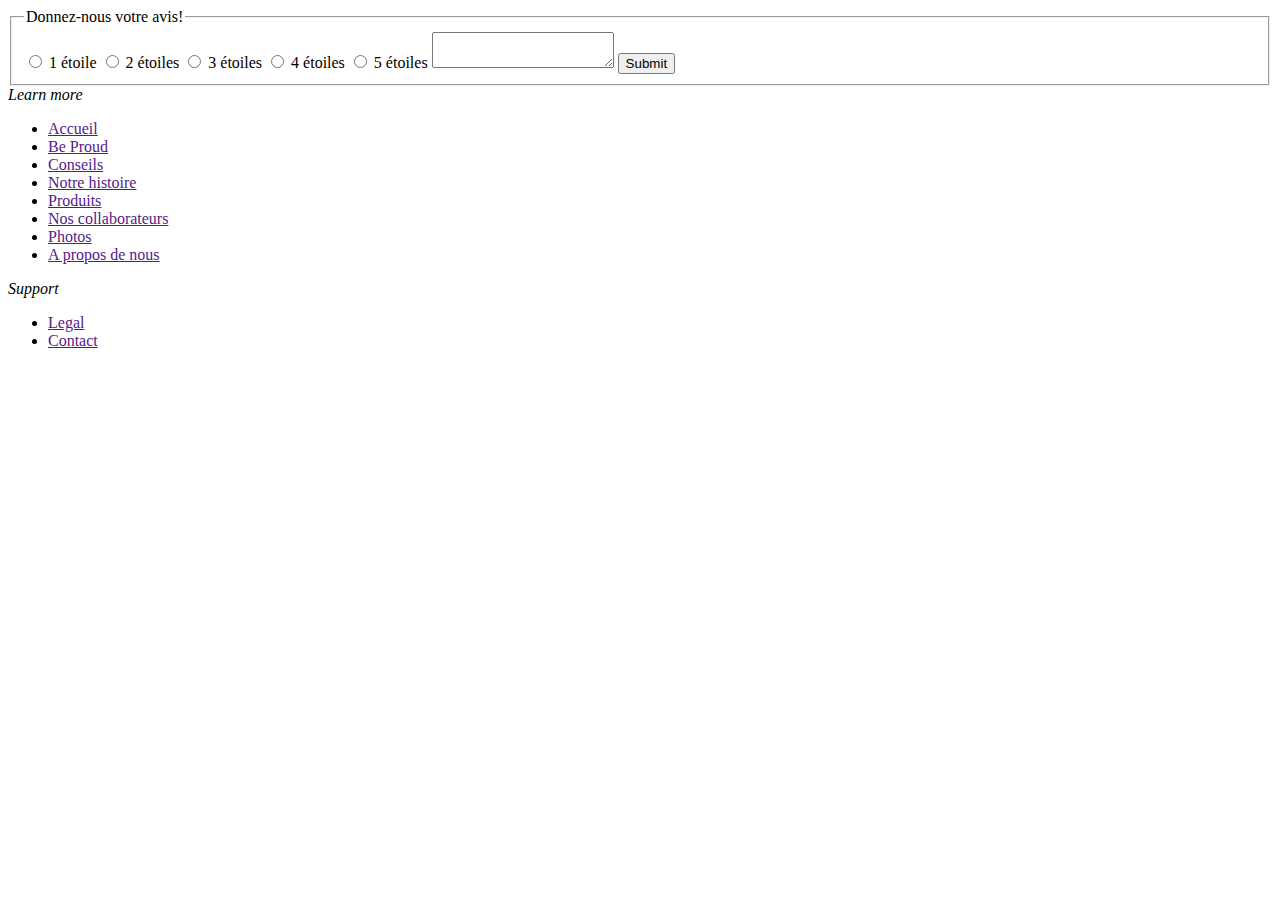
<file: html/footer.html>
<!DOCTYPE html>
<html lang="fr">
<head>
    <meta charset="UTF-8">
    <meta name="viewport" content="width=device-width, initial-scale=1.0">
    <title>Document</title>
</head>
<body>

</body>
<footer>
    <fieldset>
        <legend>Donnez-nous votre avis!</legend>
        <input type="radio" name="satisfaction" value="1">
        <label for="value">1 étoile</label>
        <input type="radio" name="satisfaction" value="2">
        <label for="value">2 étoiles</label>
        <input type="radio" name="satisfaction" value="3">
        <label for="value">3 étoiles</label>
        <input type="radio" name="satisfaction" value="4">
        <label for="value">4 étoiles</label>
        <input type="radio" name="satisfaction" value="5">
        <label for="value">5 étoiles</label>
        <textarea name="feed-back" id="feed-back"></textarea>
        <button type="submit">Submit</button>
    </fieldset>
    <em>Learn more</em> 
    <ul>
        <li><a href="">Accueil</a></li>
        <li><a href="">Be Proud</a></li>
        <li><a href="">Conseils</a></li>
        <li><a href="">Notre histoire</a></li>
        <li><a href="">Produits</a></li>
        <li><a href="">Nos collaborateurs</a></li>
        <li><a href="">Photos</a></li>
        <li><a href="">A propos de nous</a></li>
    </ul>
    <em>Support</em>
    <ul>
        <li><a href="">Legal</a></li>
        <li><a href="">Contact</a></li>
    </ul>

</footer>
</html>
</file>
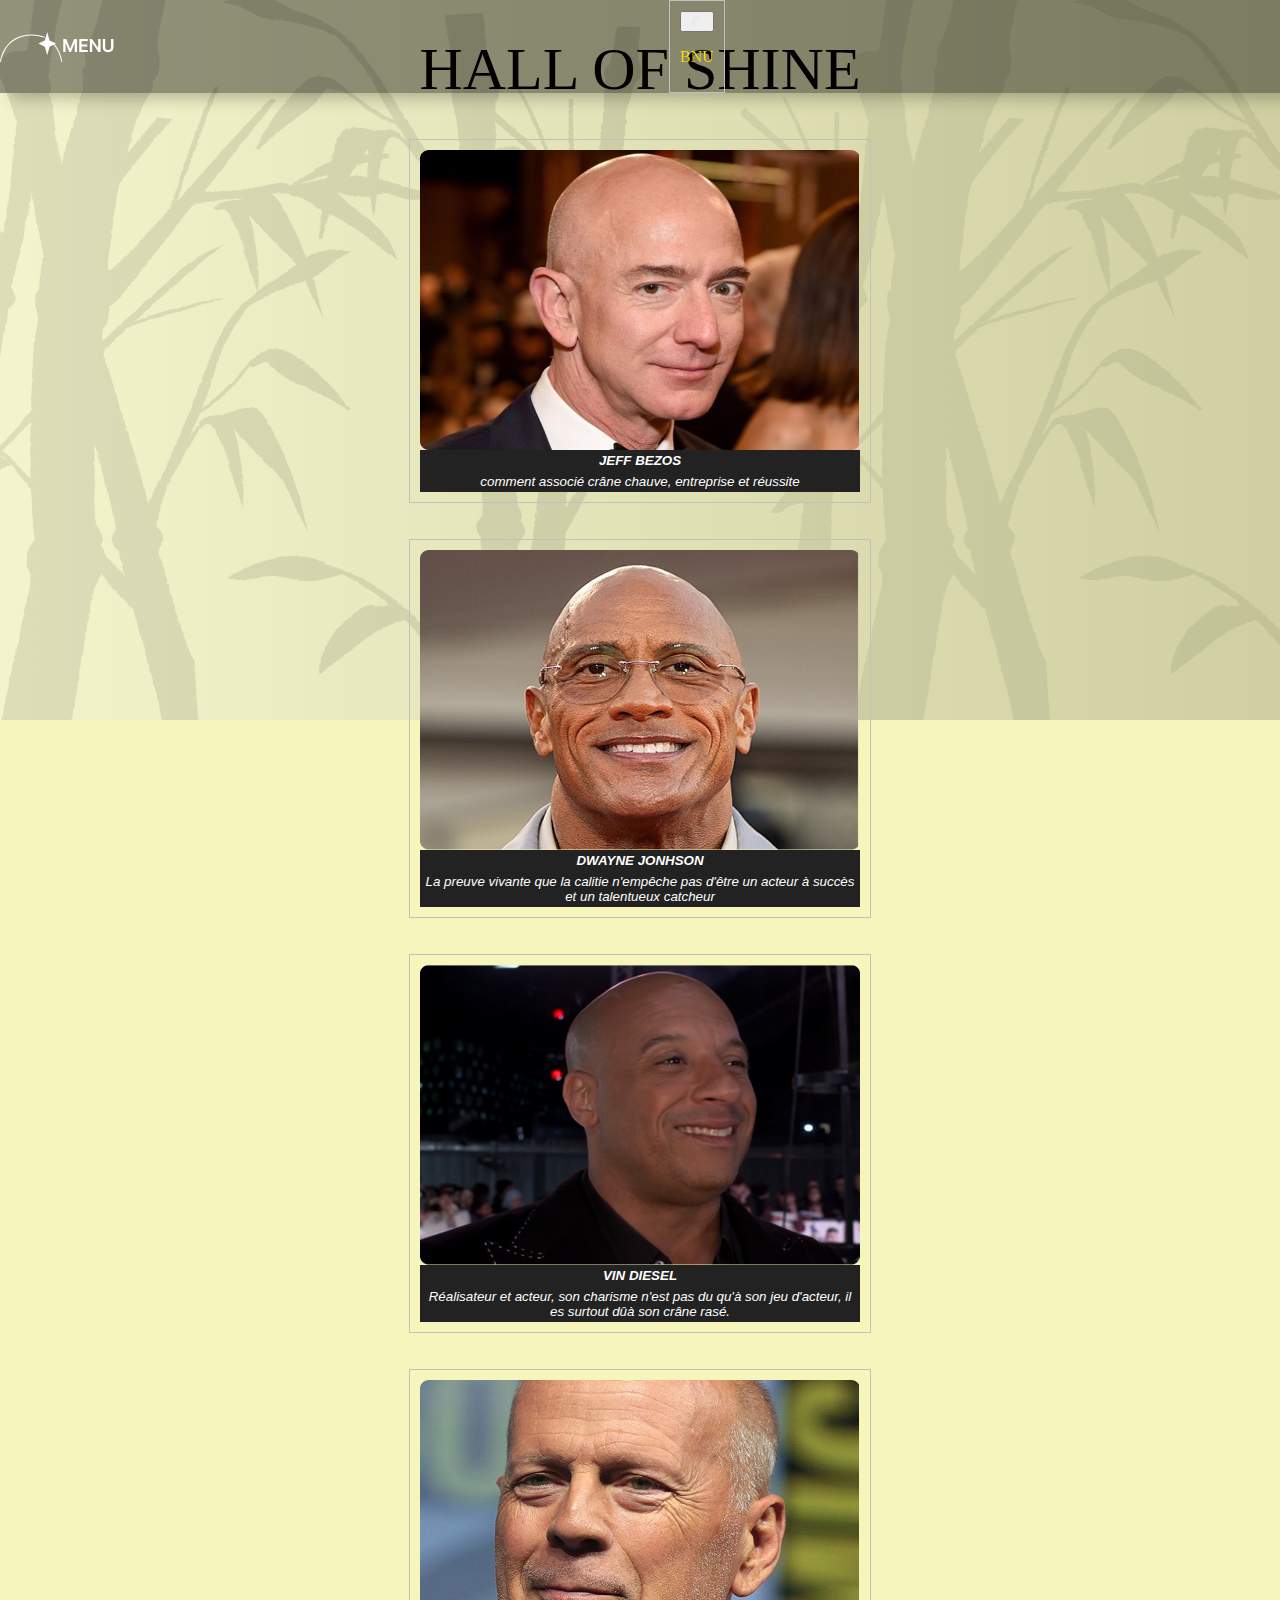
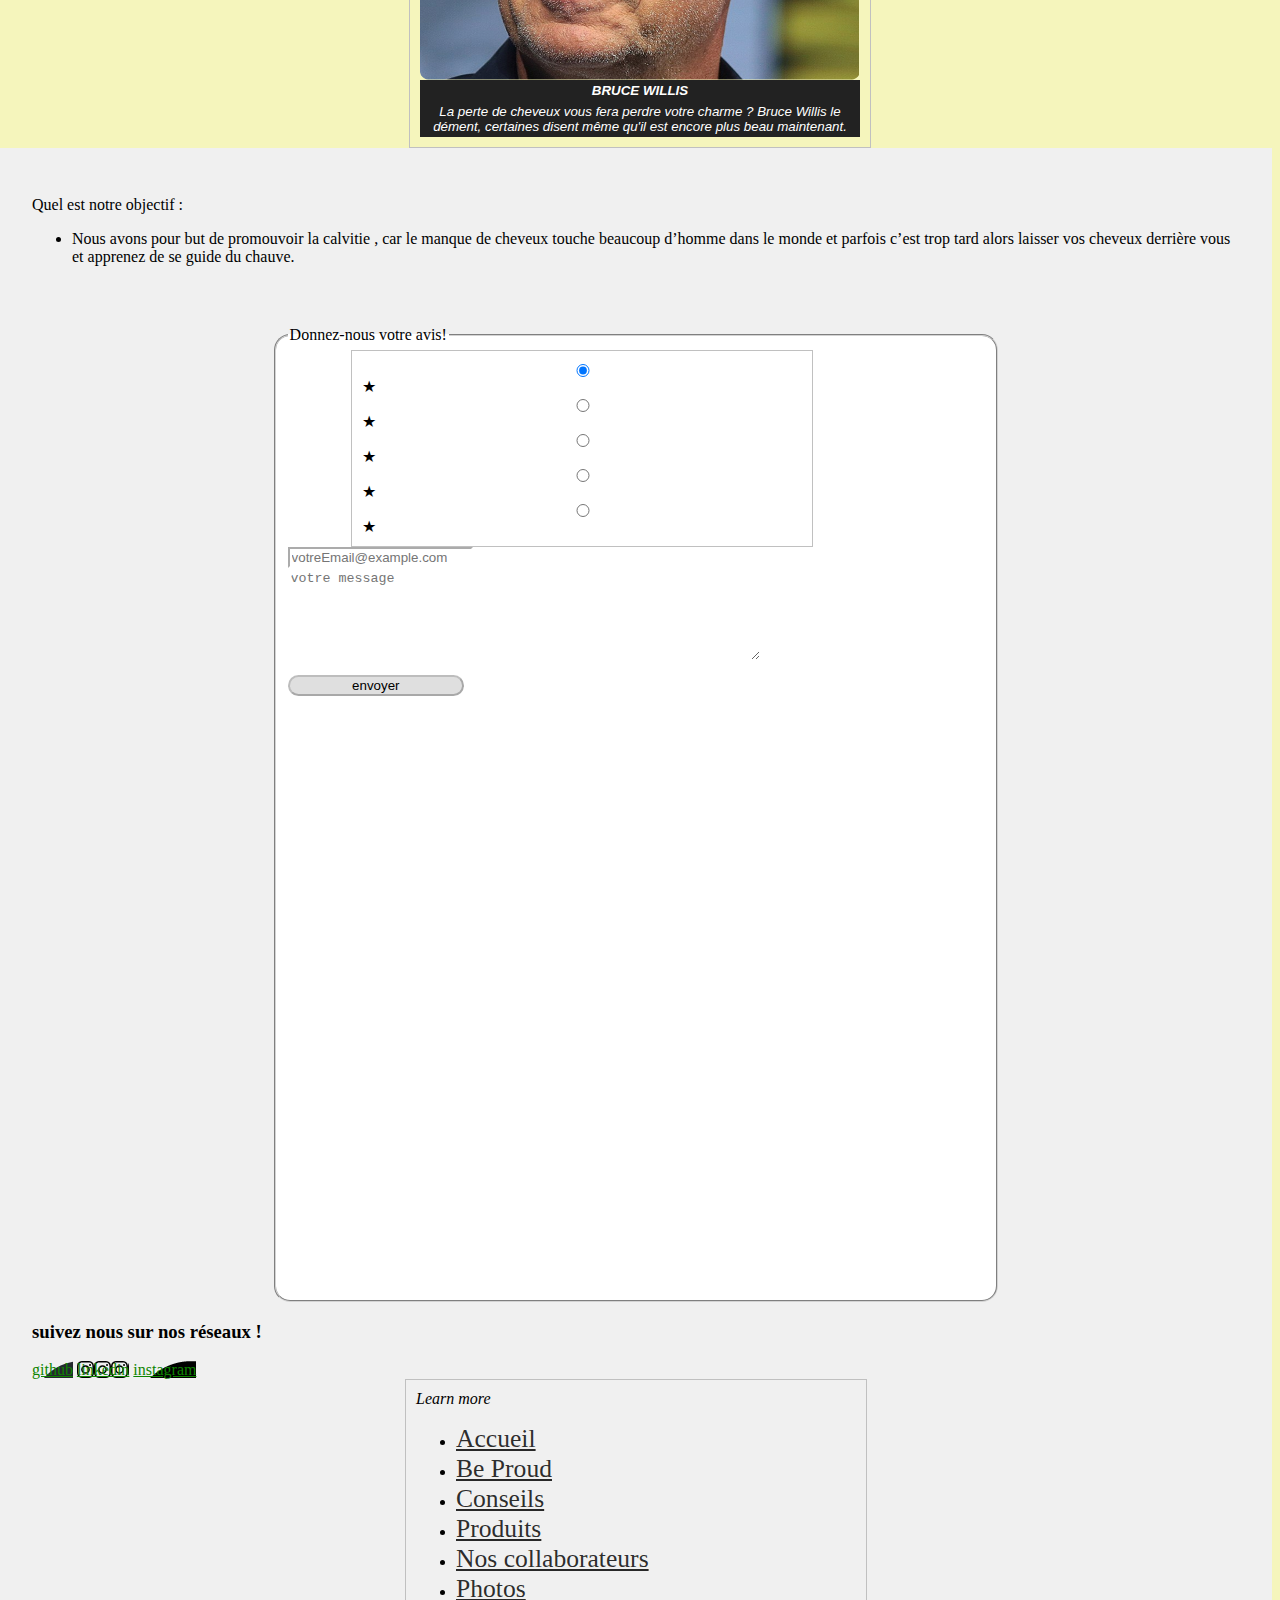
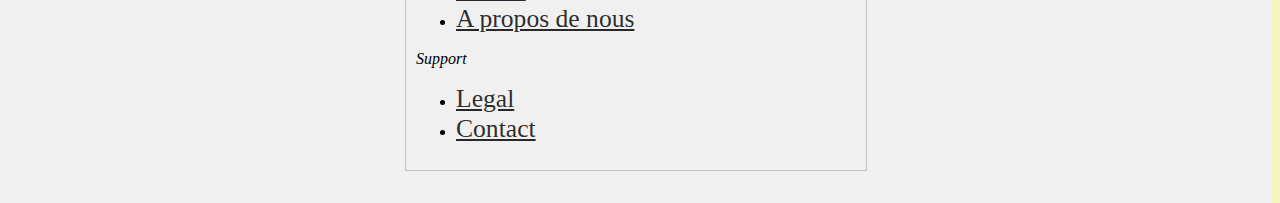
<file: html/photo.html>
<!DOCTYPE html>
<html>
<head>
    <meta charset='utf-8'>
    <meta http-equiv='X-UA-Compatible' content='IE=edge'>
    <title>photo</title>
    <meta name='viewport' content='width=device-width, initial-scale=1'>
    <link rel='stylesheet' type='text/css' media='screen' href='../css/light-theme.css'>
    <link rel='stylesheet' type='text/css' media='screen' href='../css/global.css'>
    <link rel='stylesheet' type='text/css' media='screen' href='../css/photo-tel-tab.css'>
    <link rel='stylesheet' type='text/css' media='screen' href='../css/photo-pc.css'>
    <script src='../javascript/main.js'></script>
</head>
<body>
    <header>
                <svg width="114" height="30" viewBox="0 0 114 30" fill="#ffffff" xmlns="http://www.w3.org/2000/svg">
                    <g id="logo">
                        <path d="M49.5732 8.44434L55.9658 11.5693L54.5967 12.2383C55.668 13.5042 56.5969 14.8164 57.3965 16.1309C59.4797 19.5555 60.705 22.9762 61.4092 25.5381C61.7614 26.8195 61.9843 27.8888 62.1191 28.6396C62.1866 29.0151 62.232 29.3122 62.2607 29.5156C62.2751 29.6169 62.2853 29.6954 62.292 29.749C62.2953 29.7758 62.2972 29.7973 62.2988 29.8115C62.2996 29.8185 62.3004 29.8243 62.3008 29.8281C62.301 29.8296 62.3016 29.831 62.3018 29.832V29.834C62.2996 29.8346 62.2675 29.8386 61.8047 29.8887C61.3467 29.9382 61.3104 29.9421 61.3076 29.9424C61.3076 29.9419 61.3077 29.9406 61.3076 29.9395C61.3073 29.9369 61.3063 29.9324 61.3057 29.9268C61.3043 29.9152 61.3028 29.8969 61.2998 29.873C61.2938 29.8247 61.2841 29.7512 61.2705 29.6553C61.2434 29.4633 61.1999 29.1789 61.1348 28.8164C61.0045 28.0911 60.7875 27.0514 60.4443 25.8027C59.7572 23.303 58.564 19.9745 56.542 16.6504C55.7276 15.3116 54.7757 13.9752 53.6699 12.6914L49.5732 14.6943L47.207 23.1396L44.8418 14.6943L38.4492 11.5693L44.8418 8.44434L47.207 0L49.5732 8.44434ZM31.8809 2.39258C36.9657 2.39259 41.2138 3.33828 44.7598 4.87793L44.4873 5.84961C41.0333 4.32863 36.8782 3.39259 31.8809 3.39258C17.8009 3.39263 10.104 10.0335 5.90527 16.6582C3.7994 19.981 2.5698 23.3078 1.86719 25.8057C1.51615 27.0537 1.29783 28.0928 1.16699 28.8174C1.10166 29.1792 1.05814 29.4627 1.03125 29.6543C1.01782 29.75 1.00784 29.8239 1.00195 29.8721C0.999095 29.8955 0.997397 29.9133 0.996094 29.9248C0.995487 29.9302 0.995397 29.9349 0.995117 29.9375C0.994934 29.9387 0.994225 29.9399 0.994141 29.9404C0.991428 29.9401 0.95579 29.9368 0.49707 29.8887C0.0400634 29.8407 0.00293989 29.8358 0 29.835V29.834C0.000127267 29.8329 0.00074482 29.831 0.000976562 29.8291C0.00139947 29.8252 0.00117926 29.8195 0.00195312 29.8125C0.00357985 29.7982 0.0064837 29.7769 0.00976562 29.75C0.0163491 29.6961 0.0267724 29.6172 0.0410156 29.5156C0.0696006 29.3119 0.114787 29.0153 0.182617 28.6396C0.318342 27.888 0.544512 26.8178 0.905273 25.5352C1.62638 22.9715 2.88934 19.5489 5.06055 16.123C9.41665 9.24996 17.4125 2.39263 31.8809 2.39258ZM105.171 15.2637C105.171 15.809 105.29 16.2947 105.528 16.7207C105.771 17.1468 106.112 17.4817 106.551 17.7246C106.99 17.9632 107.51 18.082 108.111 18.082C108.712 18.082 109.232 17.9632 109.671 17.7246C110.114 17.4817 110.455 17.1468 110.693 16.7207C110.932 16.2947 111.051 15.809 111.051 15.2637V6.90918H113.423V15.4619C113.423 16.3993 113.201 17.224 112.758 17.9355C112.319 18.6471 111.701 19.203 110.904 19.6035C110.108 19.9998 109.176 20.1982 108.111 20.1982C107.042 20.1982 106.108 19.9997 105.312 19.6035C104.515 19.2029 103.896 18.6472 103.457 17.9355C103.018 17.224 102.799 16.3993 102.799 15.4619V6.90918H105.171V15.2637ZM70.0791 16.3945H70.2334L74.1191 6.90918H77.0215V20H74.7461V11.0068H74.624L71.0068 19.9619H69.3057L65.6885 10.9873H65.5664V20H63.291V6.90918H66.1934L70.0791 16.3945ZM87.7578 8.89746H81.6152V12.4512H87.3164V14.4385H81.6152V18.0117H87.8086V20H79.2441V6.90918H87.7578V8.89746ZM98.1016 15.832H98.2168V6.90918H100.575V20H98.4658L92.2979 11.083H92.1885V20H89.8174V6.90918H91.9395L98.1016 15.832Z" fill="white" style="mix-blend-mode:difference"/>
                    </g>
                </svg>
                <figure class="FooterFlexFigure">
                    <button title="changer de contraste" id="contraste">☾</button>
                    <p id="BNUlogo" onclick="GotoHP(event)">BNU</p>
                </figure>
    </header>
    
    <h1 class="titre">
        HALL OF SHINE 
    </h1>
    <figure>
        <img src="../img/photo/jeff_bezos.png" alt="jeff bezos">
        <figcaption class="titre-gens">
            JEFF BEZOS
        </figcaption>
        <figcaption>
            comment associé crâne chauve, entreprise et réussite
        </figcaption>
    </figure>
    <br>
    <br>   
    <figure>
        <img src="../img/photo/the_rock.png" alt="the rock">
        <figcaption class="titre-gens">
            DWAYNE JONHSON
        </figcaption>
        <figcaption>
            La preuve vivante que la calitie n'empêche pas d'être un acteur à succès et un talentueux catcheur
        </figcaption>
    </figure>
    <br>
    <br>
    <figure>
        <img src="../img/photo/vin_diesel.png" alt="vien diesel">
        <figcaption class="titre-gens">
            VIN DIESEL
        </figcaption>
        <figcaption>
            Réalisateur et acteur, son charisme n'est pas du qu'à son jeu d'acteur, il es surtout dûà son crâne rasé.
        </figcaption>
    </figure>
    <br>
    <br>
    </figure>
        <figure>
        <img src="../img/photo/Bruce_willis.png" alt="bruce willis">
        <figcaption class="titre-gens">
            BRUCE WILLIS
        </figcaption>
        <figcaption>
            La perte de cheveux vous fera perdre votre charme ? Bruce Willis le dément, certaines disent même qu'il est encore plus beau maintenant.
        </figcaption>
    </figure>

    <footer>
            <p>Quel est notre objectif :</p>
            <ul>
                <li>
                    Nous avons pour but de promouvoir la calvitie , car le manque de cheveux touche beaucoup d’homme dans le monde et parfois c’est trop tard alors laisser vos cheveux derrière vous et apprenez de se guide du chauve.
                </li>
            </ul>
            <fieldset id="messageBox">
                <legend>Donnez-nous votre avis!</legend>
                <figure id="scoreBox">
                    <input type="radio" checked name="starsRating" id="var5" value="5">
                    <label for="var5" class="rating">
                        ★
                    </label>
                    <input type="radio" name="starsRating" id="var4" value="4">
                    <label for="var4" class="rating">
                        ★
                    </label>                
                    <input type="radio" name="starsRating" id="var3" value="3">
                    <label for="var3" class="rating">
                        ★
                    </label>
                    <input type="radio" name="starsRating" id="var2" value="2">
                    <label for="var2" class="rating">
                        ★
                    </label>

                    <input type="radio" name="starsRating" id="var1" value="1">
                    <label for="var1" class="rating">
                        ★
                    </label>
                </figure>
                <input type="email" id="email-feed-back" name="email-address" placeholder="votreEmail@example.com">
                <textarea name="feed-back" id="feed-back" placeholder="votre message"></textarea>
                <button type="submit" id="submitButton">envoyer</button>
            </fieldset>
            <h3>suivez nous sur nos réseaux !</h3>
            <a href="https://github.com/Lohann-B/Beaute-a-Nu" id="githubLink" class="iconSocialMedia">github</a>
            <a href="https://www.instagram.com/beautee.anu?igsh=MXI0djlrMmJnczFodQ==" id="igLink" class="iconSocialMedia">linkedin</a>
            <a href="https://www.linkedin.com/in/lowann-php-my-balbas-a757a539a/" id="linkedinLink" class="iconSocialMedia">instagram</a>
            <figure id="footer">
                <em>Learn more</em> 
                <ul>
                    <li><a href="/index.html">Accueil</a></li>
                    <li><a href="/html/histoire.html">Be Proud</a></li>
                    <li><a href="/html/conseils.html">Conseils</a></li>
                    <li><a href="/html/produit.html">Produits</a></li>
                    <li><a href="/html/collaborateurs.html">Nos collaborateurs</a></li>
                    <li><a href="/html/photo.html">Photos</a></li>
                    <li><a href="/html/a-propos-de-nous.html">A propos de nous</a></li>
                </ul>
                <em>Support</em>
                <ul>
                    <li><a href="/html/source.html">Legal</a></li>
                    <li><a href="/html/contact.html">Contact</a></li>
                </ul>
            </figure>
        </footer>
    </body>
</html>
</file>
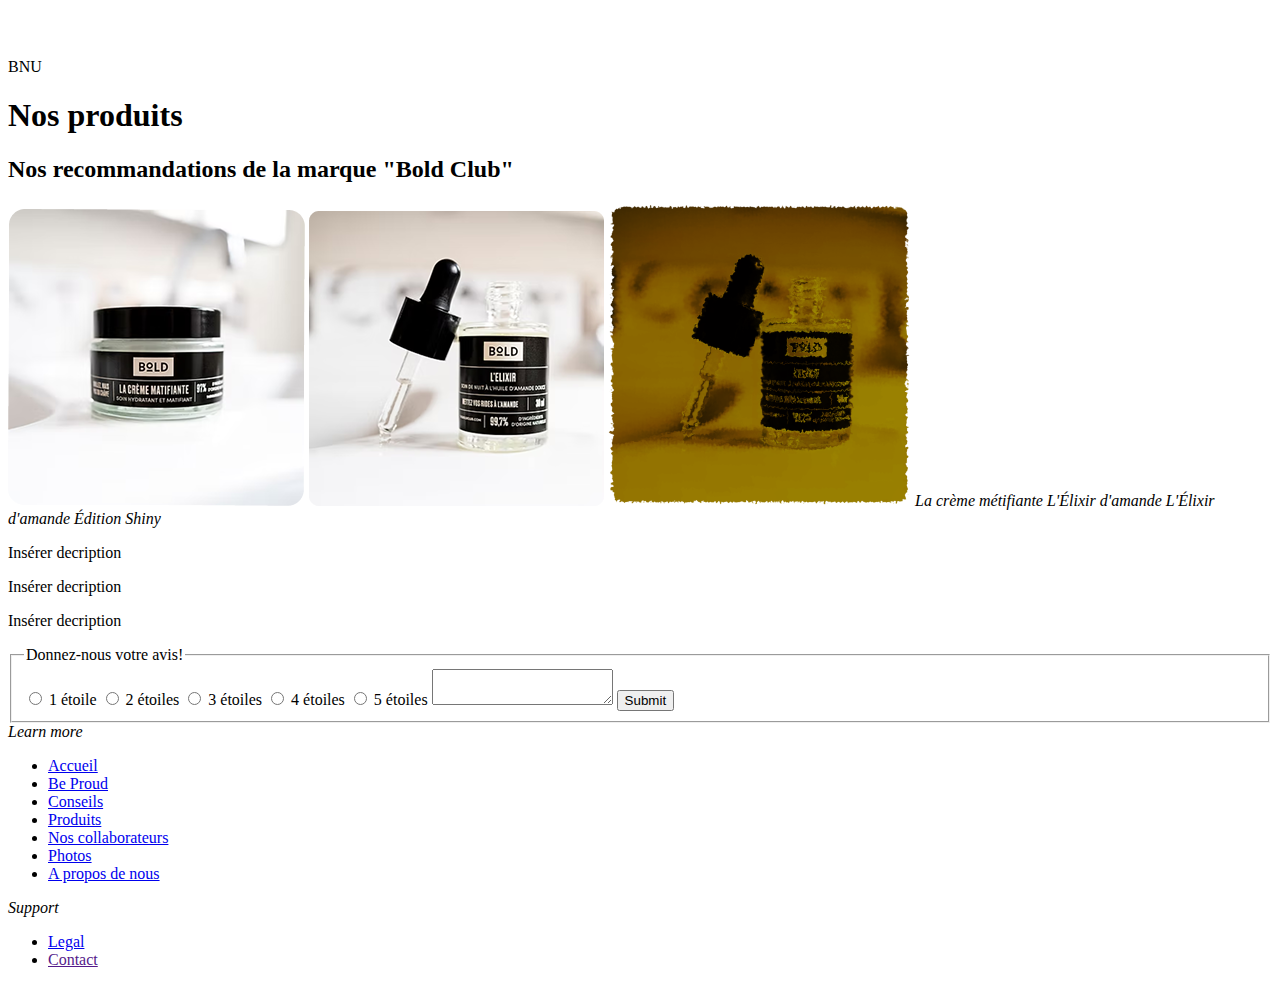
<file: html/produit.html>
<!DOCTYPE HTML>
<html lang="en">
    <head>
        <meta charset="UTF-8">
    </head>
    <header>
            <img src="../img/logo.png">
            <p>BNU</p>
    </header>
    <body>
        <h1>Nos produits</h1>
        <h2>Nos recommandations de la marque "Bold Club"</h2>
        <img src="../img/bc_creme.png">
        <img src="../img/bc_elixir.png">
        <img src="../img/bc_elex_shy.png">
        <em>La crème métifiante</em>
        <em>L'Élixir d'amande</em>
        <em>L'Élixir d'amande Édition Shiny</em>
        <p>Insérer decription</p>
        <p>Insérer decription</p>
        <p>Insérer decription</p>
    </body>
<footer>
    <fieldset>
        <legend>Donnez-nous votre avis!</legend>
        <input type="radio" name="satisfaction" value="1">
        <label for="value">1 étoile</label>
        <input type="radio" name="satisfaction" value="2">
        <label for="value">2 étoiles</label>
        <input type="radio" name="satisfaction" value="3">
        <label for="value">3 étoiles</label>
        <input type="radio" name="satisfaction" value="4">
        <label for="value">4 étoiles</label>
        <input type="radio" name="satisfaction" value="5">
        <label for="value">5 étoiles</label>
        <textarea name="feed-back" id="feed-back"></textarea>
        <button type="submit">Submit</button>
    </fieldset>
    <em>Learn more</em> 
    <ul>
        <li><a href="/index.html">Accueil</a></li>
        <li><a href="/html/histoire.html">Be Proud</a></li>
        <li><a href="/html/conseils.html">Conseils</a></li>
        <li><a href="/html/produit.html">Produits</a></li>
        <li><a href="/html/collaborateurs.html">Nos collaborateurs</a></li>
        <li><a href="/html/photo.html">Photos</a></li>
        <li><a href="/html/a-propos-de-nous.html">A propos de nous</a></li>
    </ul>
    <em>Support</em>
    <ul>
        <li><a href="/html/source.html">Legal</a></li>
        <li><a href="">Contact</a></li>
    </ul>

</footer>
</html>
</file>
<file: css/light-theme.css>
#logo{
    background: white;
}

body{
    background: linear-gradient(to right, #f5f5cd, #cfcfa1);
    
    background: url("../img/global/Fond.webp");
    background-size: 100%;
    background-repeat: no-repeat;
    background-attachment: fixed;
    
    color: #000000;
}

footer{
    font-family: "inter", medium;
    background-color: rgb(240, 240, 240);
    color: #000000;
    margin-left: -0.5em;
    margin-bottom: -1em;
    padding: 2em;
    left: 0;
}
#contraste{
   color:#dcdcfb; 
}

#messageBox{
  background-color: #ffffff;
  border-color: lightgray;
}

textarea{
  color: #838383;
  border-radius: 16px;
  border-color: white;
  padding-right: 50%;
  padding-bottom: 10%;
}

#email-feed-back{
  color: #000000d1;
  border-color: white;
}


#submitButton{
    margin-top: 10px;
    color: #000000;
    background-color: #00000020;
    border-radius: 16px;
    border-color: #0000003f;
    width: 30%;
}

li a{
    color: #000000d5;
    font-size: 160%;
}

#githubLink{
    background-image: url(../img/global/github-mark.svg);
}

#igLink{
    background-image: url(../img/global/Instagram_Glyph_Black.svg);
}

#linkedinLink{
    background-image: url(../img/global/InBug-Black.png);
}

#navigationBar{
    background-color: white;
}

#NavBoutonMenu{
    background-image: url(../img/global/logo-Black.svg);
}

/* Lohann */

a{
    color: #0E8500;
}

a:visited{
    color: #556E00;
}
</file>
<file: css/global.css>
body{
  font-family: "Bacasime Antique", serif;
  font-weight: 400;
  font-style: normal;
}
header{
  display: flex;
  justify-content: space-between;

  align-items: center;
  padding: 0px 20% 0px 0px;
  background-color: rgba(0, 0, 0, 0.40);
  box-shadow: 10px 5px 15px rgba(0, 0, 0, 0.25);
  position: fixed;
  width: 100%;
  top: 0;
  left: 0;
}  
#BNUlogo{
  margin-right: 2%;
  background: -webkit-linear-gradient(#fff200, #ffc300);
  background-clip: content-box;
  -webkit-background-clip: text;
  -webkit-text-fill-color: transparent;
}
#messageBox{
 border-radius: 16px;
 padding-right: 10%;
 padding-bottom: 50%;
 justify-content: space-between;
  margin: 5% 20% 0% 20%;
}
</file>
<file: css/photo-tel-tab.css>
body {
    background-color:#f5f5BC ;
}

header {
  display: flex;
  justify-content: space-between;

  align-items: center;
  padding: 0px 20% 0px 0px;
  background-color: rgba(0, 0, 0, 0.40);
  box-shadow: 10px 5px 15px rgba(0, 0, 0, 0.25);
  position: fixed;
  width: 100%;
  top: 0;
  left: 0;
}
  
#BNUlogo{
  margin-right: 2%;
  background: -webkit-linear-gradient(#fff200, #ffc300);
  background-clip: content-box;
  -webkit-background-clip: text;
  -webkit-text-fill-color: transparent;
}

.titre {
    font-weight: 500;
    text-align: center;
    font-size: 30px;
    margin: 35px;

}

figure {
  border: thin #c0c0c0 solid;
  display: flex;
  flex-flow: column;
  padding: 10px;
  max-width: 220px;
  margin: auto;
  
}

img {
  max-width: 220px;
  max-height: 150px;
}

figcaption {
  background-color: #222;
  color: #fff;
  font: italic smaller sans-serif;
  padding: 3px;
  text-align: center;
}

.titre-gens {
    font-weight: 900;
}
</file>
<file: css/photo-pc.css>
body {
    background-color:#f5f5BC ;
}

header {
  display: flex;
  justify-content: space-between;

  align-items: center;
  padding: 0px 20% 0px 0px;
  background-color: rgba(0, 0, 0, 0.40);
  box-shadow: 10px 5px 15px rgba(0, 0, 0, 0.25);
  position: fixed;
  width: 100%;
  top: 0;
  left: 0;
}
  
#BNUlogo{
  margin-right: 2%;
  background: -webkit-linear-gradient(#fff200, #ffc300);
  background-clip: content-box;
  -webkit-background-clip: text;
  -webkit-text-fill-color: transparent;
}

.titre {
    font-weight: 500;
    text-align: center;
    font-size: 60px;
    margin: 35px;

}

figure {
  border: thin #c0c0c0 solid;
  display: flex;
  flex-flow: column;
  padding: 10px;
  max-width: 440px;
  margin: auto;
  
}

img {
  max-width: 440px;
  max-height: 300px;
}

figcaption {
  background-color: #222;
  color: #fff;
  font: italic smaller sans-serif;
  padding: 3px;
  text-align: center;
}

.titre-gens {
    font-weight: 900;
}
</file>
